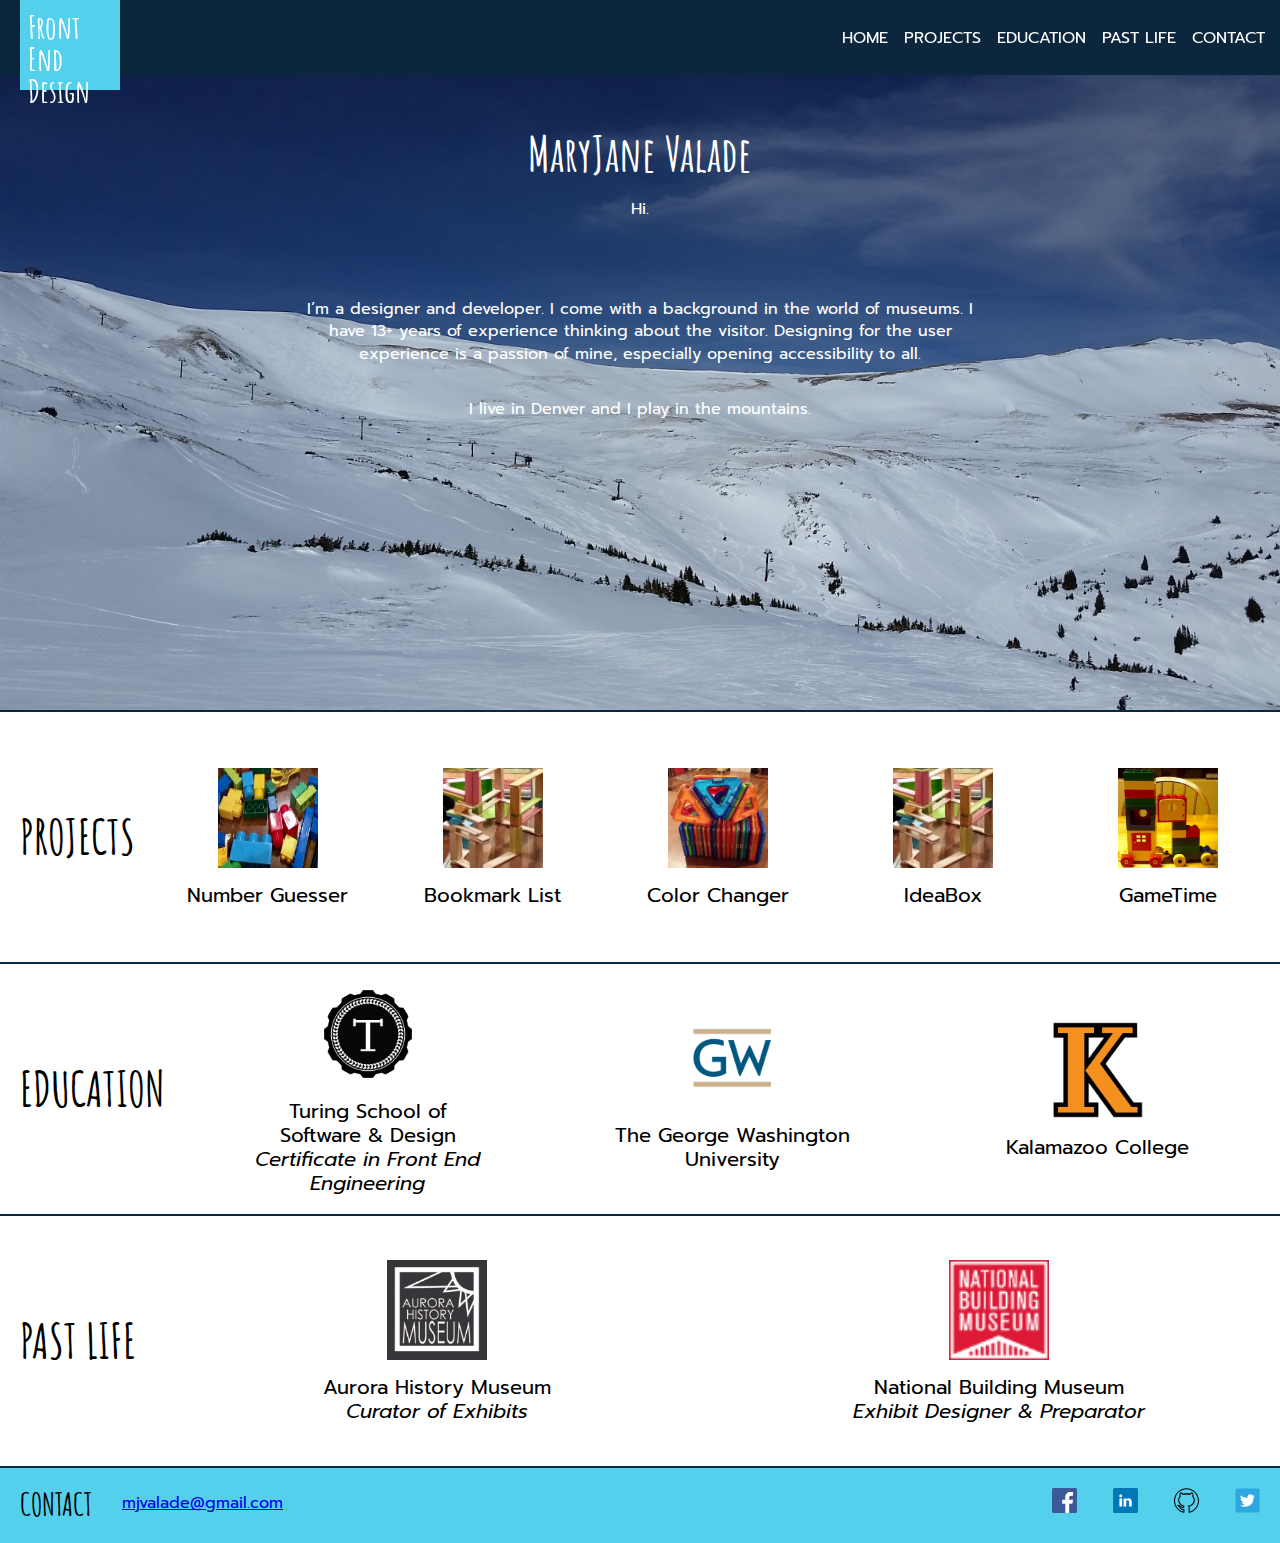
<file: index.html>
<!DOCTYPE html>
<html>
<head>
  <title>MaryJane Valade - FE Designer</title>
  <link rel="icon" type="image/x-icon"
 href="images/paintbrush-icon.png"/>
  <link rel="stylesheet" type="text/css" href="css/reset.css">
  <link rel="stylesheet" type="text/css" href="css/style.css">
  <link href="https://fonts.googleapis.com/css?family=Amatic+SC:400,700" rel="stylesheet">
  <link href="https://fonts.googleapis.com/css?family=Prompt:400,700" rel="stylesheet">
  <meta charset="UTF-8">
</head>

<body>
  <header class="container">
      <section class="icon">
        <h1>Front End Design</h1>
      </section>

      <nav>
        <ul>
          <li><a href="#about-me">HOME</a></li>
          <li><a href="#projects">PROJECTS</a></li>
          <li><a href="#education">EDUCATION</a></li>
          <li><a href="#past-life">PAST LIFE</a></li>
          <li><a href="#footer">CONTACT</a></li>
        </ul>
      </nav>
  </header>

  <section class="container">
    <section id="about-me" class="offset">
      <h1>MaryJane Valade</h1>
      <p>Hi.</p>
      <p>
        I’m a designer and developer. I come with a background in the world of museums. I have 13+ years of experience thinking about the visitor. Designing for the user experience is a passion of mine, especially opening accessibility to all.
      </p>
      <p>I live in Denver and I play in the mountains.</p>
    </section>

    <section id="projects" class="offset">
      <h1>PROJECTS</h1>
      <section class="pcard">
        <a href="projects/number-guesser/number-guesser.html">
          <img class="logo" src="images/legos.jpg"></a>
        <h3>Number Guesser</h3>
      </section>

      <section class="pcard">
        <a href="projects/bookmark-list/bookmark-project.html">
          <img class="logo" src="images/tegu-blocks.jpg"></a>
        <h3>Bookmark List</h3>
      </section>

      <section class="pcard">
        <a href="projects/color-changer/color-changer.html">
          <img class="logo" src="images/magnablocks.jpg"></a>
        <h3>Color Changer</h3>
      </section>

      <section class="pcard">
        <a href="projects/ideabox/ideabox.html">
          <img class="logo" src="images/tegu-blocks.jpg"></a>
        <h3>IdeaBox</h3>
      </section>

      <section class="pcard">
        <a href="projects/gametime/surfs-up.html">
          <img class="logo" src="images/legos-trailer.jpg"></a>
        <h3>GameTime</h3>
      </section>
    </section>

    <section id="education" class="offset">
      <h1>EDUCATION</h1>
      <section class="ecard">
        <a href="http://www.turing.io"><img class="logo" src="images/turing.png"></a>
        <h3>Turing School of Software & Design</h3>
        <p class="description">Certificate in Front End Engineering</p>
      </section>

      <section class="ecard">
        <a href="http://www.gwu.edu"><img class="logo" src="images/gw.png"></a>
        <h3>The George Washington University</h3>
      </section>

      <section class="ecard">
        <a href="http://www.kzoo.edu"><img class="logo" src="images/kzoo.png"></a>
        <h3>Kalamazoo College</h3>
      </section>
    </section>

    <section id="past-life" class="offset">
      <h1>PAST LIFE</h1>
      <section class="wcard">
        <a href="http://www.auroramuseum.org"><img class="logo" src="images/ahm-logo.jpg"></a>
        <p>Aurora History Museum</p>
        <p class="description">Curator of Exhibits</p>
      </section>

      <section class="wcard">
        <a href="http://www.nbm.org"><img class="logo" src="images/nbm.png"></a>
        <p>National Building Museum</p>
        <p class="description">Exhibit Designer & Preparator</p>
      </section>

    </section>
  </section>

  <footer id="footer" class="offset">
    <h2>CONTACT</h2>
    <a class="email" href="mailto:mjvalade@gmail.com">mjvalade@gmail.com</a>
    <ul>
      <li class="social-media"><a href="http://www.facebook.com/mjvalade"><img src="images/facebook-icon.svg"/></a></li>
      <li class="social-media"><a href="http://www.linkedin.com/in/maryjane-valade"> <img src="images/linkedin-icon.svg"/></a></li>
      <li class="social-media"><a href="https://github.com/mjvalade"><img src="images/Github-icon.svg"/></a></li>
      <li class="social-media"><a href="https://twitter.com/mjvalade22"><img src="images/twitter-icon.svg"/></a></li>
    </ul>
  </footer>

</body>
</html>
</file>
<file: css/style.css>
body {
  font-family: 'Prompt', sans-serif;
  padding-top: 75px;
}

/*.container {
    margin: auto;
    width: 100%;
}*/

/* Fixed header line */
header {
  background: #0C273D;
  height: 75px;
  width: 100%;
  position: fixed;
  top: 0;
}

header h1 {
  float: left;
  margin-left: 8px;
  margin-right: 8px;
  margin-top: 11px;
  margin-bottom: 11px;
  font-size: 200%;
  color: white;
}

/* Blue header icon */
.icon {
  float: left;
  height: 90px;
  width: 100px;
  background-color: #54D0ED;
  margin-left: 20px;
}

/* Header nav links */
nav {
  float: right;
}

nav a {
  color: white;
  text-decoration: none;
}

nav ul {
  margin-right: 10px;
}

nav li {
  display: inline-block;
  padding: 30px 5px;
  color: white;
}

h1 {
  font-family: 'Amatic SC', cursive;
  font-size: 300%;
  font-weight: 700;
  margin: 20px;
}

.offset:before {
  content: " ";
	display: block;
	height: 75px;      /* Give height of your fixed element */
  margin-top: -75px; /* Give negative margin of your fixed element */
  visibility: hidden;
}

/* About Me section */
#about-me {
  text-align: center;
  background: url(../images/mountains.jpg) no-repeat;
  background-size: cover;
  min-height: 600px;
  padding-top: 35px;
  color: white;
}

#about-me p {
  margin-top: 30px;
  margin: auto;
  height: 100px;
  width: 700px;
  color: white;
  line-height: 1.4em;
}


/* Projects and below */
h2 {
  font-family: 'Amatic SC', cursive;
  font-size: 200%;
  font-weight: 700;
  padding: 20px;
}

.description {
  font-style: italic;
}

#projects {
  border-top: 2px solid #0C273D;
  width: auto;
  height: 250px;
  /*display: inline-block;*/
  display: -webkit-flex;
  display: flex;
  -webkit-align-items: center;
        align-items: center;
  -webkit-justify-content: center;
        justify-content: center;
}

.pcard {
  /*display: inline-block;*/
  /*margin-left: 15%;*/
  margin: auto;
  width: 200px;
  font-size: 20px;
  text-align: center;
  line-height: 1.2em;
}

#education {
  border-top: 2px solid #0C273D;
  width: auto;
  height: 250px;
  display: -webkit-flex;
  display: flex;
  -webkit-align-items: center;
        align-items: center;
  -webkit-justify-content: center;
        justify-content: center;
}

.ecard {
  /*display: inline-block;*/
  /*margin-left: 10%;*/
  margin: auto;
  width: 245px;
  font-size: 20px;
  text-align: center;
  line-height: 1.2em;
}


.logo {
  height: 100px;
  width: 100px;
  padding-bottom: 10px;
}


#past-life {
  border-top: 2px solid #0C273D;
  width: auto;
  height: 250px;
  display: -webkit-flex;
  display: flex;
  -webkit-align-items: center;
        align-items: center;
  -webkit-justify-content: center;
        justify-content: center;
}

.wcard {
  /*display: inline-block;*/
  /*margin-left: 10%;*/
  margin: auto;
  width: 300px;
  font-size: 20px;
  text-align: center;
  line-height: 1.2em;
}

/* Footer */
footer {
  border-top: 2px solid #0C273D;
    background: #54D0ED;
    height: 75px;
    width: 100%;
}

footer h2 {
  float: left;
}

.email {
  float: left;
  margin-left: 10px;
  margin-top: 27px;
}

footer ul {
    float: right;
    margin: 20px;
}

footer li {
    display: inline-block;
    padding-left: 30px;
}

footer img {
  height: 25px;
  width: 25px;
}

/* media queries */
/*@media screen and (min-width: 730px) {
    .container {
        margin: auto;
        width: 90%;
    }
}*/
</file>
